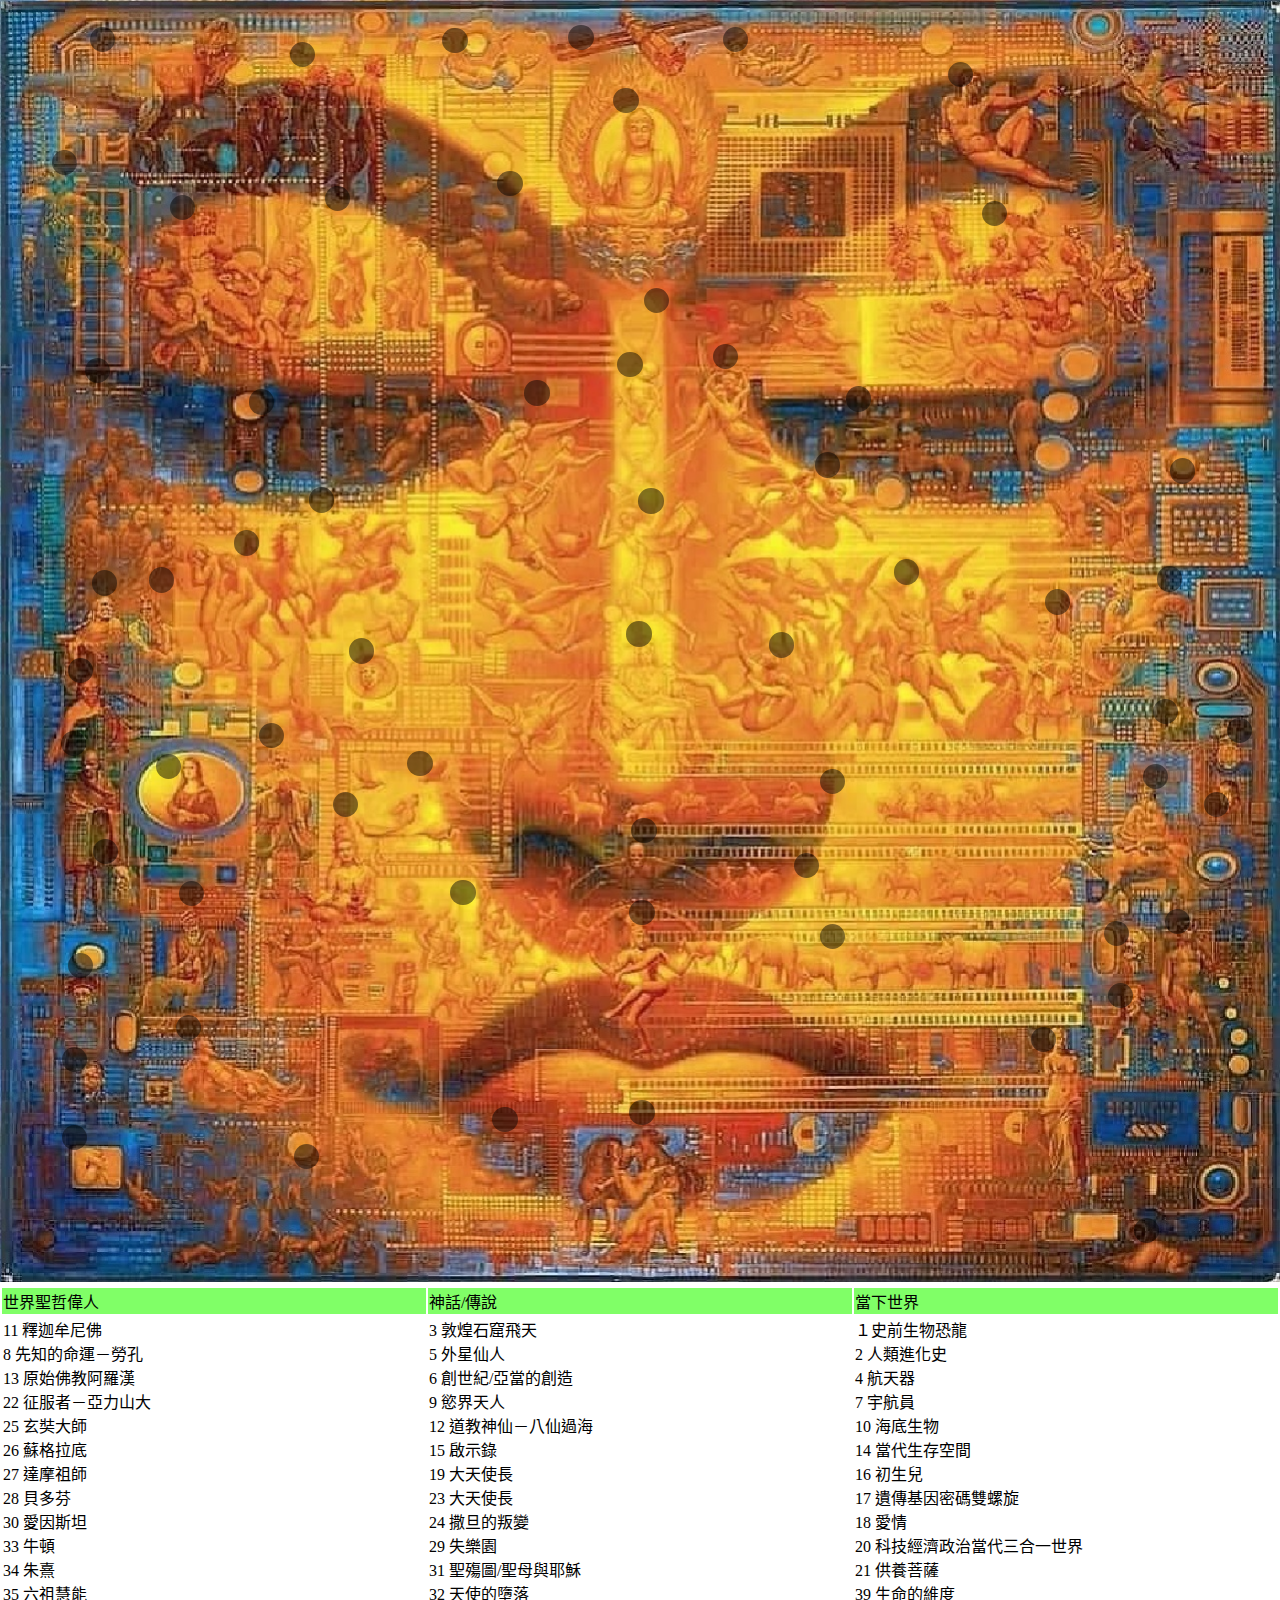
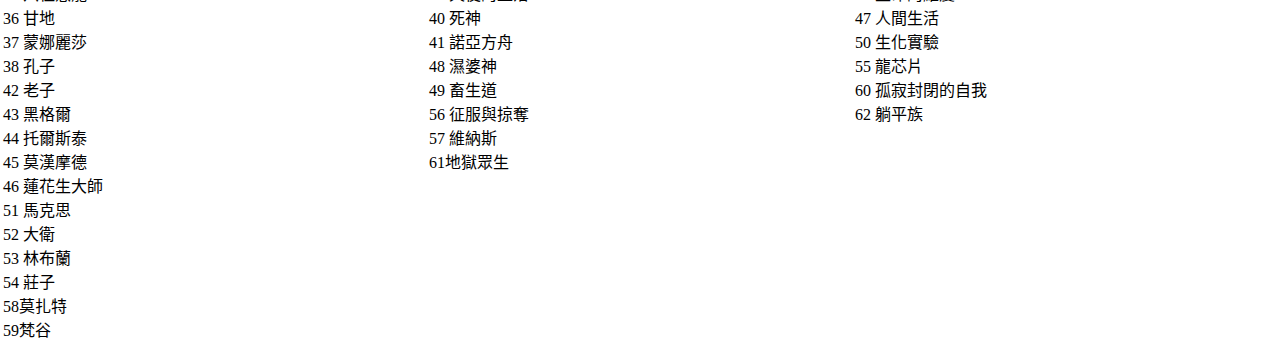
<file: index.html>
<!DOCTYPE html>
<!DOCTYPE html>
<html lang="zh-tw">
<head>
    <meta charset="UTF-8">
    <meta name="viewport" content="width=device-width, initial-scale=1.0">
    <title>圖片與 tooltips</title>

    <style>
        html, body {
            width: 100%;
            height: 100%;
        }

        body {
            margin: 0;
            padding: 0;
        }

        img {
            width: 100%;
            height: auto;
            object-fit: contain;
        }

        .tooltip {
            position: absolute;
            z-index: 999;
            background-color: black;
            color: white;
            padding: 5px;
            border-radius: 7px;
            opacity: 1;
            transition: opacity 0.2s;
        }

        .tips {
            position: absolute;
            z-index: 2;
            background-color: #0000007a;
            color: white;
            padding: 0.4vw;
            border-radius: 50%;
            transition: opacity 0.5s;
        }


        table{
            width:100%;
        }

        table td{
            width: 33%;
            vertical-align:text-top;
        }

        .tr-case{
            background-color: #80ff67;
        }

    </style>
</head>
<body>
<img src="source.jpg" alt="圖片">


<table>
    <tr class="tr-case">
        <td >世界聖哲偉人</td>
        <td>神話/傳說</td>
        <td>當下世界</td>
    </tr>
    <tr>
        <td>11 釋迦牟尼佛
            <br/>8 先知的命運－勞孔
            <br/>13 原始佛教阿羅漢
            <br/>22 征服者－亞力山大
            <br/>25 玄奘大師
            <br/>26 蘇格拉底
            <br/>27 達摩祖師
            <br/>28 貝多芬
            <br/>30 愛因斯坦
            <br/>33 牛頓
            <br/>34 朱熹
            <br/>35 六祖慧能
            <br/>36 甘地
            <br/>37 蒙娜麗莎
            <br/>38 孔子
            <br/>42 老子
            <br/>43 黑格爾
            <br/>44 托爾斯泰
            <br/>45 莫漢摩德
            <br/>46 蓮花生大師
            <br/>51 馬克思
            <br/>52 大衛
            <br/>53 林布蘭
            <br/>54 莊子
            <br/>58莫扎特
            <br/>59梵谷
        </td>
        <td>
            3 敦煌石窟飛天
            <br/>5 外星仙人
            <br/>6 創世紀/亞當的創造
            <br/>9 慾界天人
            <br/>12 道教神仙－八仙過海
            <br/>15 啟示錄
            <br/>19 大天使長
            <br/>23 大天使長
            <br/>24 撒旦的叛變
            <br/>29 失樂園
            <br/>31 聖殤圖/聖母與耶穌
            <br/>32 天使的墮落
            <br/>40 死神
            <br/>41 諾亞方舟
            <br/>48 濕婆神
            <br/>49 畜生道
            <br/>56 征服與掠奪
            <br/>57 維納斯
            <br/>61地獄眾生
        </td>
        <td>
            １史前生物恐龍
           <br/>2 人類進化史
           <br/>4 航天器
           <br/>7 宇航員
           <br/>10 海底生物
           <br/>14 當代生存空間
           <br/>16 初生兒
           <br/>17 遺傳基因密碼雙螺旋
           <br/>18 愛情
           <br/>20 科技經濟政治當代三合一世界
           <br/>21 供養菩薩
           <br/>39 生命的維度
           <br/>47 人間生活
           <br/>50 生化實驗
           <br/>55 龍芯片
           <br/>60 孤寂封閉的自我
           <br/>62 躺平族
        </td>
    </tr>

</table>
<script src="content.js"></script>
<script>
    const image = document.querySelector("img");
    const imageScaleX = toPercent(image.width, 1279);
    const imageScaleY =  toPercent(image.height, 1281);
    console.log(toPercent(image.width, 1281), toPercent(image.height, 1281));
    const imagePosition = image.getBoundingClientRect();

    contents.forEach(function (obj, i) {
        const tips = document.createElement("div");
        tips.className = "tips";
        tips.textContent = "  ";
        document.body.appendChild(tips);
        // console.log(obj.y * toPercent(image.height, 1281), obj.x * toPercent(image.width, 1281))
        tips.style.width = imageScaleX * 15 +'px';
        tips.style.height = imageScaleY * 15 +'px';
        tips.style.left = obj.x * imageScaleX  - imagePosition.left+ 'px';
        tips.style.top = obj.y * imageScaleY - imagePosition.top + 'px';

    });

    function setTooltipsPosition(e) {

        const scale = 50 *  imageScaleX;
        const tool = document.querySelectorAll(".tooltip");
        console.log(tool);
        if(null != tool){
            tool.forEach(el => el.remove());
        }
        contents.forEach(function (obj, i) {
            const tooltips = document.createElement("div");
            tooltips.className = "tooltip";
            tooltips.textContent = obj.alt + obj.msg;
            const left = obj.x * imageScaleX;
            const top = obj.y * imageScaleY;
            const rX = e.pageX - imagePosition.left - left;
            const rY = e.pageY - imagePosition.top - top;
            if ((rX <= scale && rX >= -scale) && (rY <= scale && rY >= -scale)) {
                console.log("left",left, "top",top, "rX", rX, "rY", rY);
                document.body.appendChild(tooltips);
                tooltips.style.left = left + 'px';
                tooltips.style.top = top + 'px';
            }
        });
    }

    // tooltips.className = "tooltip";
    // tooltips.textContent = "這是圖片";
    // // document.body.appendChild(tooltips);
    // tooltips.style.top = e.clientY - tooltips.clientHeight / 2 - imagePosition.top + 'px';
    // tooltips.style.left = e.clientX - tooltips.clientWidth / 2 - imagePosition.left + 'px';


    image.addEventListener("click", setTooltipsPosition);
    image.addEventListener("mousemove", setTooltipsPosition);
    window.addEventListener("resize", function () {
        // 當螢幕大小改變時，重新計算 tooltips 的位置
        setTooltipsPosition();
    });

    function toPercent(num, total) {
        // return (Math.round(num / total * 100) / 100) -100 ;// 小数点后两位百分比
        return num / total;
    }
</script>
</body>
</html>
</file>
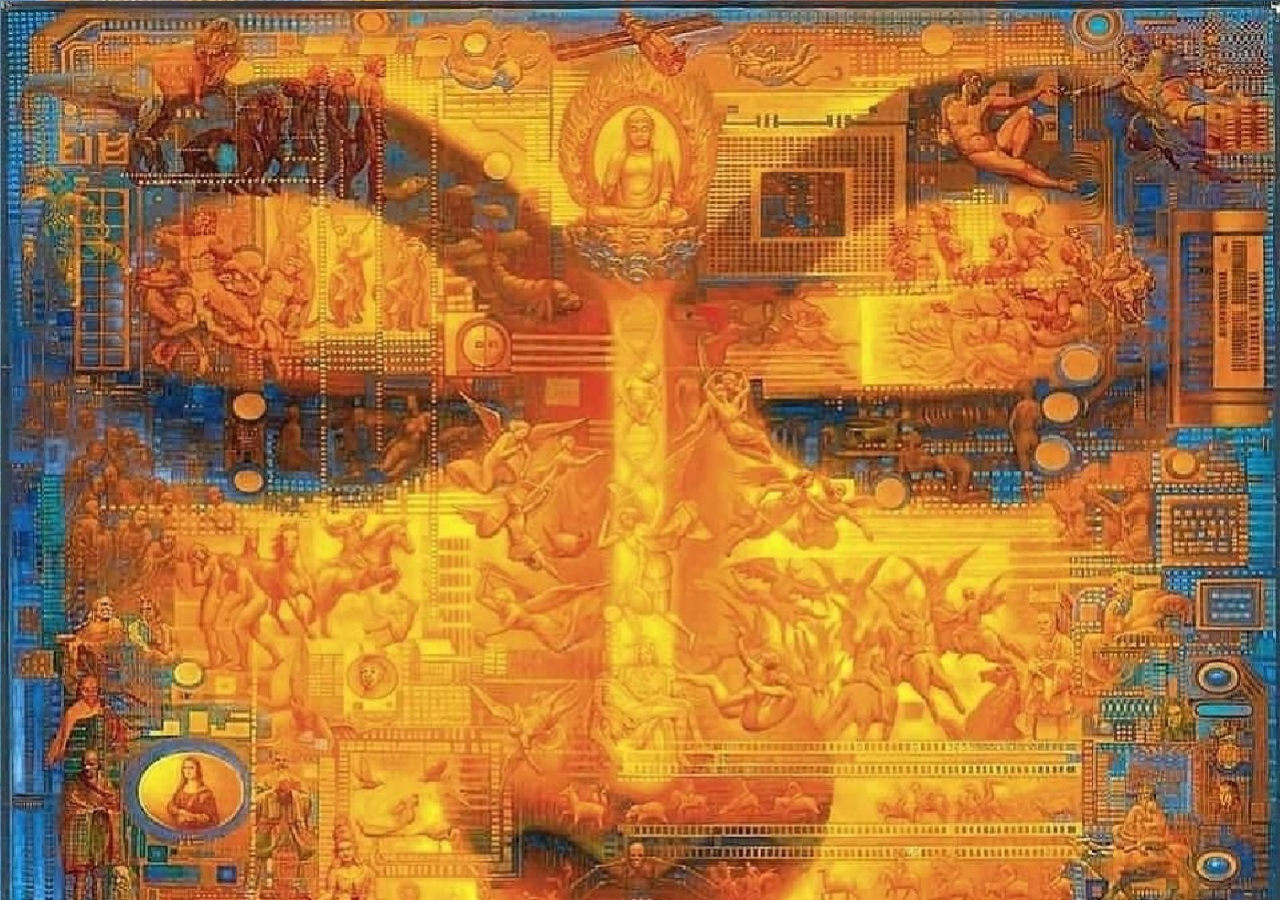
<file: index-test.html>
<!DOCTYPE html>
<html lang="en">
<head>
    <meta name="HandheldFriendly" content="True">
    <meta name="MobileOptimized" content="320">
    <meta name="viewport" content="width=device-width, target-densitydpi=160dpi, initial-scale=1">
    <script src="ios-orientationchange-fix.min.js"></script>
    <style>
        body {
            font-family: Helvetica, Arial, sans-serif;
            background-image: url('source.jpg');
            background-attachment: fixed;
            background-size: cover;
        }
        h1 {
            font-size: 20px;
        }
        div {

        }
        img[usemap] {
            border: none;
            height: auto;
            max-width: 100%;
            width: auto;
        }
        canvas {
            pointer-events: none; /* make the canvas transparent to the mouse - needed since canvas is position infront of image */
            position: absolute;
        }
    </style>
</head>
<body onload='myInit()'>
<canvas id='myCanvas'></canvas>
<!-- Image Map Generated by http://www.image-map.net/ -->
<img usemap="#image-map" id="img-imgmap201293016112">
<map name="image-map">
    <area onmouseover="myHover(this);" onmouseout="myLeave();"  target="" alt="1" title="1"  coords="90,27,15" shape="circle" >
    <area onmouseover="myHover(this);" onmouseout="myLeave();"  target="" alt="2" title="2"  coords="290,42,17" shape="circle">
    <area onmouseover="myHover(this);" onmouseout="myLeave();"  target="" alt="3" title="3"  coords="442,28,14" shape="circle">
    <area onmouseover="myHover(this);" onmouseout="myLeave();"  target="" alt="4" title="4"  coords="568,25,16" shape="circle">
    <area onmouseover="myHover(this);" onmouseout="myLeave();"  target="" alt="5" title="5"  coords="722,27,14" shape="circle">
    <area onmouseover="myHover(this);" onmouseout="myLeave();"  target="" alt="6" title="6"  coords="947,62,16" shape="circle">
    <area onmouseover="myHover(this);" onmouseout="myLeave();"  target="" alt="7" title="7"  coords="52,150,17" shape="circle">
    <area onmouseover="myHover(this);" onmouseout="myLeave();"  target="" alt="8" title="8"  coords="170,195,18" shape="circle">
    <area onmouseover="myHover(this);" onmouseout="myLeave();"  target="" alt="9" title="9"  coords="325,186,17" shape="circle">
    <area onmouseover="myHover(this);" onmouseout="myLeave();"  target="" alt="10" title="10"  coords="497,171,15" shape="circle">
    <area onmouseover="myHover(this);" onmouseout="myLeave();"  target="" alt="11" title="11"  coords="613,88,20" shape="circle">
    <area onmouseover="myHover(this);" onmouseout="myLeave();"  target="" alt="12" title="12"  coords="981,201,16" shape="circle">
    <area onmouseover="myHover(this);" onmouseout="myLeave();"  target="" alt="13" title="13"  coords="85,358,13" shape="circle">
    <area onmouseover="myHover(this);" onmouseout="myLeave();"  target="" alt="14" title="14"  coords="249,389,16" shape="circle">
    <area onmouseover="myHover(this);" onmouseout="myLeave();"  target="" alt="15" title="15"  coords="524,380,16" shape="circle">
    <area onmouseover="myHover(this);" onmouseout="myLeave();"  target="" alt="16" title="16"  coords="617,352,18" shape="circle">
    <area onmouseover="myHover(this);" onmouseout="myLeave();"  target="" alt="17" title="17"  coords="643,288,15" shape="circle">
    <area onmouseover="myHover(this);" onmouseout="myLeave();"  target="" alt="18" title="18"  coords="712,344,17" shape="circle">
    <area onmouseover="myHover(this);" onmouseout="myLeave();"  target="" alt="19" title="19"  coords="814,452,18" shape="circle">
    <area onmouseover="myHover(this);" onmouseout="myLeave();"  target="" alt="20" title="20"  coords="845,386,17" shape="circle">
    <area onmouseover="myHover(this);" onmouseout="myLeave();"  target="" alt="21" title="21"  coords="1169,458,29" shape="circle">
    <area onmouseover="myHover(this);" onmouseout="myLeave();"  target="" alt="22" title="22"  coords="309,487,17" shape="circle">
    <area onmouseover="myHover(this);" onmouseout="myLeave();"  target="" alt="23" title="23"  coords="638,488,21" shape="circle">
    <area onmouseover="myHover(this);" onmouseout="myLeave();"  target="" alt="24" title="24"  coords="893,559,20" shape="circle">
    <area onmouseover="myHover(this);" onmouseout="myLeave();"  target="" alt="25" title="25"  coords="1044,589,23" shape="circle">
    <area onmouseover="myHover(this);" onmouseout="myLeave();"  target="" alt="26" title="26"  coords="1156,566,18" shape="circle">
    <area onmouseover="myHover(this);" onmouseout="myLeave();"  target="" alt="27" title="27"  coords="92,570,23" shape="circle">
    <area onmouseover="myHover(this);" onmouseout="myLeave();"  target="" alt="28" title="28"  coords="149,567,18" shape="circle">
    <area onmouseover="myHover(this);" onmouseout="myLeave();"  target="" alt="29" title="29"  coords="234,530,19" shape="circle">
    <area onmouseover="myHover(this);" onmouseout="myLeave();"  target="" alt="30" title="30"  coords="349,638,19" shape="circle">
    <area onmouseover="myHover(this);" onmouseout="myLeave();"  target="" alt="31" title="31"  coords="626,621,19" shape="circle">
    <area onmouseover="myHover(this);" onmouseout="myLeave();"  target="" alt="32" title="32"  coords="768,632,16" shape="circle">
    <area onmouseover="myHover(this);" onmouseout="myLeave();"  target="" alt="33" title="33"  coords="1152,698,31" shape="circle">
    <area onmouseover="myHover(this);" onmouseout="myLeave();"  target="" alt="34" title="34"  coords="1226,717,19" shape="circle">
    <area onmouseover="myHover(this);" onmouseout="myLeave();"  target="" alt="35" title="35"  coords="68,657,19" shape="circle">
    <area onmouseover="myHover(this);" onmouseout="myLeave();"  target="" alt="36" title="36"  coords="61,730,15" shape="circle">
    <area onmouseover="myHover(this);" onmouseout="myLeave();"  target="" alt="37" title="37"  coords="156,753,14" shape="circle">
    <area onmouseover="myHover(this);" onmouseout="myLeave();"  target="" alt="38" title="38"  coords="259,722,17" shape="circle">
    <area onmouseover="myHover(this);" onmouseout="myLeave();"  target="" alt="39" title="39"  coords="407,750,16" shape="circle">
    <area onmouseover="myHover(this);" onmouseout="myLeave();"  target="" alt="40" title="40"  coords="631,817,20" shape="circle">
    <area onmouseover="myHover(this);" onmouseout="myLeave();"  target="" alt="41" title="41"  coords="819,768,16" shape="circle">
    <area onmouseover="myHover(this);" onmouseout="myLeave();"  target="" alt="42" title="42"  coords="1142,763,19" shape="circle">
    <area onmouseover="myHover(this);" onmouseout="myLeave();"  target="" alt="43" title="43"  coords="1203,791,14" shape="circle">
    <area onmouseover="myHover(this);" onmouseout="myLeave();"  target="" alt="44" title="44"  coords="93,838,16" shape="circle">
    <area onmouseover="myHover(this);" onmouseout="myLeave();"  target="" alt="45" title="45"  coords="179,880,12" shape="circle">
    <area onmouseover="myHover(this);" onmouseout="myLeave();"  target="" alt="46" title="46"  coords="333,791,11" shape="circle">
    <area onmouseover="myHover(this);" onmouseout="myLeave();"  target="" alt="47" title="47"  coords="450,879,15" shape="circle">
    <area onmouseover="myHover(this);" onmouseout="myLeave();"  target="" alt="48" title="48"  coords="629,899,12" shape="circle">
    <area onmouseover="myHover(this);" onmouseout="myLeave();"  target="" alt="49" title="49"  coords="793,852,11" shape="circle">
    <area onmouseover="myHover(this);" onmouseout="myLeave();"  target="" alt="50" title="50"  coords="819,923,18" shape="circle">
    <area onmouseover="myHover(this);" onmouseout="myLeave();"  target="" alt="51" title="51"  coords="1103,920,11" shape="circle">
    <area onmouseover="myHover(this);" onmouseout="myLeave();"  target="" alt="52" title="52"  coords="1164,908,9" shape="circle">
    <area onmouseover="myHover(this);" onmouseout="myLeave();"  target="" alt="53" title="53"  coords="68,952,11" shape="circle">
    <area onmouseover="myHover(this);" onmouseout="myLeave();"  target="" alt="54" title="54"  coords="176,1014,12" shape="circle">
    <area onmouseover="myHover(this);" onmouseout="myLeave();"  target="" alt="55" title="55"  coords="492,1106,13" shape="circle">
    <area onmouseover="myHover(this);" onmouseout="myLeave();"  target="" alt="56" title="56"  coords="629,1099,11" shape="circle">
    <area onmouseover="myHover(this);" onmouseout="myLeave();"  target="" alt="57" title="57"  coords="1030,1026,9" shape="circle">
    <area onmouseover="myHover(this);" onmouseout="myLeave();"  target="" alt="58" title="58"  coords="1107,982,11" shape="circle">
    <area onmouseover="myHover(this);" onmouseout="myLeave();"  target="" alt="59" title="59"  coords="62,1046,8" shape="circle">
    <area onmouseover="myHover(this);" onmouseout="myLeave();"  target="" alt="60" title="60"  coords="62,1124,13" shape="circle">
    <area onmouseover="myHover(this);" onmouseout="myLeave();"  target="" alt="61" title="61"  coords="294,1143,6" shape="circle">
    <area onmouseover="myHover(this);" onmouseout="myLeave();"  target="" alt="62" title="62"  coords="1133,1217,7" shape="circle">

    <!--    <area shape="poly" onmouseover='myHover(this);' onmouseout='myLeave();' coords="2,0,604,-3,611,-3,611,166,346,165,345,130,-2,130,-2,124,1,128,1,126"  alt="imgmap201293016112-0" title="imgmap201293016112-0" class="imgmap201293016112-area" id="imgmap201293016112-area-0" />-->

</map>
<script src="jquery.min.js"></script>
<script src="jquery.rwdImageMaps.js"></script>
<script>
    $(document).ready(function(e) {
        $('img[usemap]').rwdImageMaps();

        $('#img-imgmap201293016112').click(function (obj){
            console.log(obj);
            obj.preventDefault();
        });

        $('area').on('click', function() {
            e.preventDefault();
            alert($(this).attr('alt') + ' clicked');
        });
    });

    // stores the device context of the canvas we use to draw the outlines
    // initialized in myInit, used in myHover and myLeave
    var hdc;

    // shorthand func
    function byId(e) {
        return document.getElementById(e);
    }

    // takes a string that contains coords eg - "227,307,261,309, 339,354, 328,371, 240,331"
    // draws a line from each co-ord pair to the next - assumes starting point needs to be repeated as ending point.
    function drawPoly(coOrdStr) {
        var mCoords = coOrdStr.split(',');
        var i, n;
        n = mCoords.length;
        hdc.beginPath();
        hdc.moveTo(mCoords[0], mCoords[1]);
        for (i = 2; i < n; i += 2) {
            hdc.lineTo(mCoords[i], mCoords[i + 1]);
        }
        hdc.lineTo(mCoords[0], mCoords[1]);
        hdc.stroke();
    }

    function drawCircle(coOrdStr,text) {
        var mCoords = coOrdStr.split(',');
        var x, y, radius;
        x = mCoords[0];
        y = mCoords[1];
        radius = mCoords[2];
        console.log("drawCircle =" + mCoords  +", "+ text);

        hdc.beginPath();
        hdc.arc(x, y, radius, 0, 2*Math.PI);
        // hdc.strokeText();
        hdc.stroke();
        hdc.strokeText(text, x-5, y);

    }
    function drawRect(coOrdStr) {
        var mCoords = coOrdStr.split(',');
        var top, left, bot, right;
        left = mCoords[0];
        top = mCoords[1];
        right = mCoords[2];
        bot = mCoords[3];
        hdc.strokeRect(left, top, right - left, bot - top);
    }

    function myHover(element) {
        var hoveredElement = element;
        var coordStr = element.getAttribute('coords');
        var areaType = element.getAttribute('shape');
        var text = element.getAttribute('alt');
        console.log(text);
        switch (areaType) {
            case 'polygon':
            case 'poly':

                drawPoly(coordStr);
                break;

            case 'rect':
                drawRect(coordStr);
            case 'circle':
                drawCircle(coordStr, text);
                break;
        }
    }

    function myLeave() {
        var canvas = byId('myCanvas');
        hdc.clearRect(0, 0, canvas.width, canvas.height);
    }

    function myInit() {
        // get the target image
        var img = byId('img-imgmap201293016112');

        var x, y, w, h;

        // get it's position and width+height
        x = img.offsetLeft;
        y = img.offsetTop;
        w = img.clientWidth;
        h = img.clientHeight;

        // move the canvas, so it's contained by the same parent as the image
        var imgParent = img.parentNode;
        var can = byId('myCanvas');
        imgParent.appendChild(can);

        // place the canvas in front of the image
        can.style.zIndex = 1;

        // position it over the image
        can.style.left = x + 'px';
        can.style.top = y + 'px';

        // make same size as the image
        can.setAttribute('width', w + 'px');
        can.setAttribute('height', h + 'px');

        // get it's context
        hdc = can.getContext('2d');

        // set the 'default' values for the colour/width of fill/stroke operations
        // var gradient=hdc.createLinearGradient(0,0,can.width,0);
        // gradient.addColorStop("0","magenta");
        // gradient.addColorStop("0.5","blue");
        // gradient.addColorStop("1.0","red");
// Fill with gradient

        hdc.fillStyle = 'black';
        hdc.strokeStyle = 'red';
        hdc.lineWidth = 2;
    }

</script>
</body>
</html>
</file>
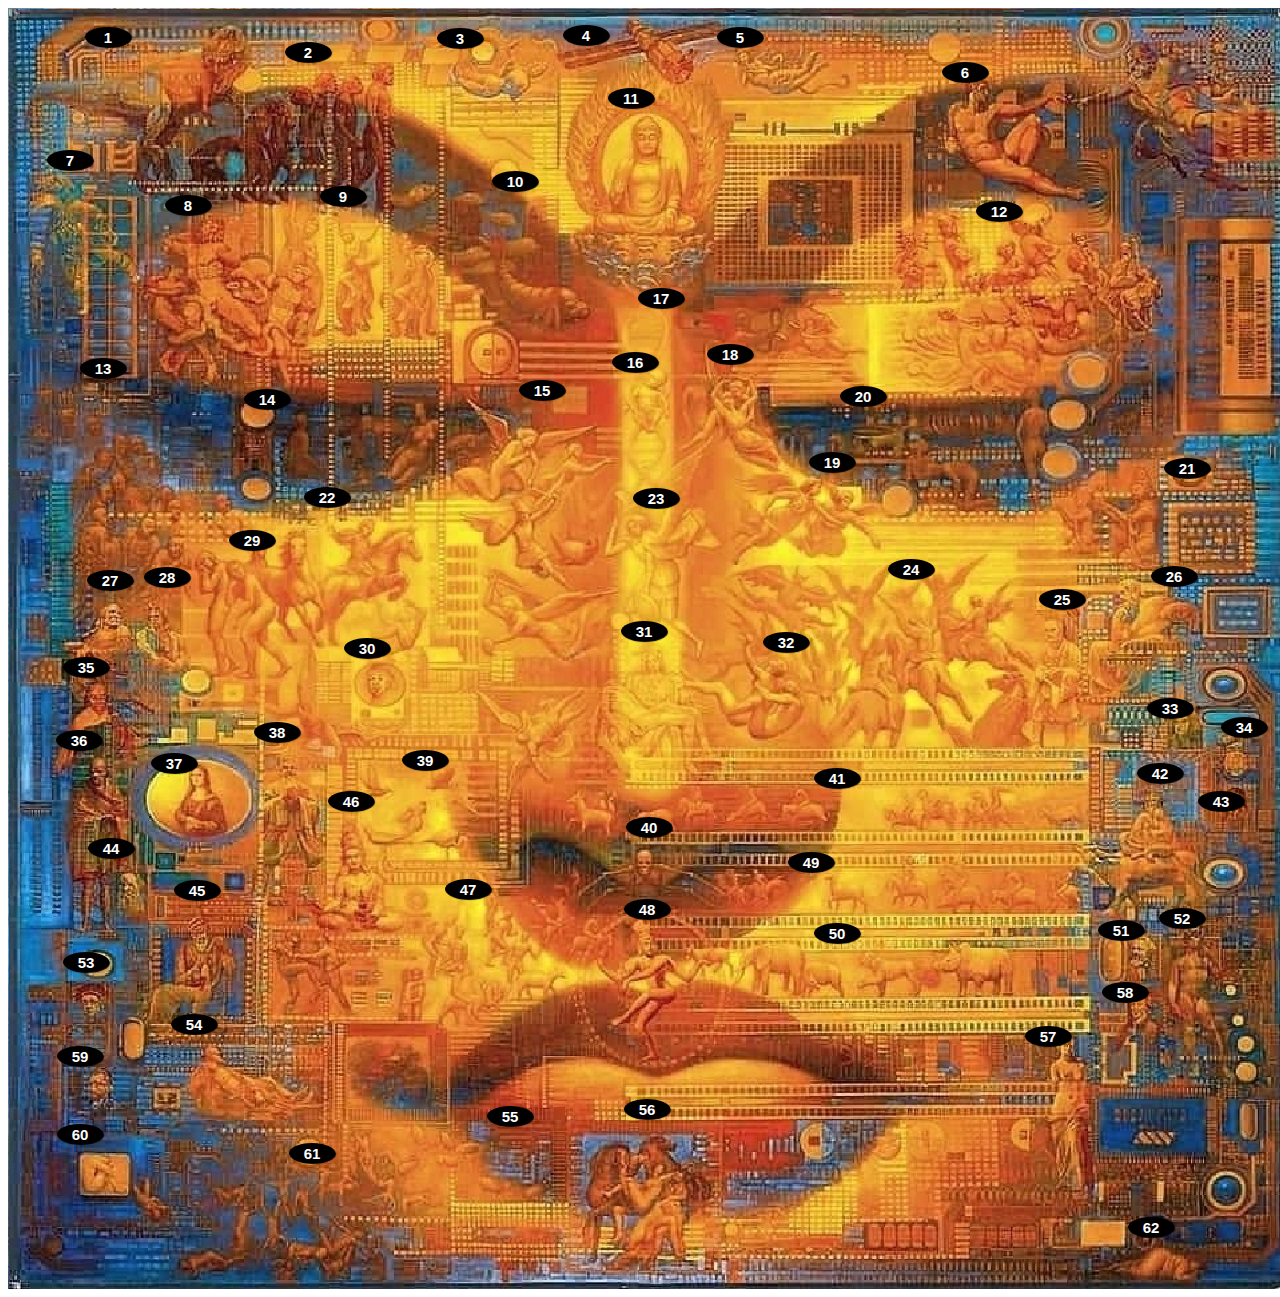
<file: index2.html>
<!DOCTYPE html>
<html lang="en">
<head>
    <meta name="HandheldFriendly" content="True">
    <meta name="MobileOptimized" content="320">
    <meta name="viewport" content="width=device-width, target-densitydpi=160dpi, initial-scale=1">
    <script src="ios-orientationchange-fix.min.js"></script>
    <style>
        body {
            font-family: Helvetica, Arial, sans-serif;
        }

        h1 {
            font-size: 20px;
        }

        img[usemap] {
            border: none;
            height: auto;
            max-width: 100%;
            width: auto;
        }

        div.all-image::before {
            content: url('source.jpg');
            top: 0;
            left: 0;
        }

        div.all-image {
            top: 0;
            left: 0;
            height: 1281px;
            weight: 100%;
        }

        .badge {
            /*background: radial-gradient( 5px -9px, circle, white 8%, red 26px );*/
            background-color: black;
            border-radius: 50%;
            width: 40px;
            height: 40px;
            /*border: 2px solid white;*/
            /*border-radius: 12px; !* one half of ( (border * 2) + height + padding ) *!*/
            box-shadow: 1px 1px 1px black;
            color: white;
            font: bold 15px/13px Helvetica, Verdana, Tahoma;
            height: 16px;
            min-width: 14px;
            padding: 4px 3px 0 3px;
            text-align: center;

        }

        .hint {

        }

    </style>
</head>
<body>
<div class="all-image"></div>
<!--<div id="tag" class="badge">12</div>-->

<script src="jquery.min.js"></script>
<script>

    var json = [];
    $(document).ready(function () {
        $.ajaxSetup({
            async: false
        });

        $.getJSON('content.json', function (rs) {
            json = rs;
        });
        console.log(json);
        $.each(json, function () {
            var obj = this;
            var elm = $('all-image');
            var $newdiv1 = $("<div class='badge' id='badge-" + obj.alt + "'>" + obj.alt + "</div>");
            $($newdiv1).css({
                "top": obj.y,
                "left": obj.x - 5,
                "position": "absolute"
            });
            $('.all-image').append($newdiv1);
        });
    });
    function mousemove(event) {
        console.log("pageX: ", event.pageX,
            "pageY: ", event.pageY,
            "clientX: ", event.clientX,
            "clientY:", event.clientY)

        var elm = $('.all-image');
        var xPos = event.pageX - elm.offset().left;
        var yPos = event.pageY - elm.offset().top;

        // console.log("xPos: ", xPos, "yPos: ", yPos);
        show(xPos, yPos);
    }

    window.addEventListener('mousemove', mousemove);





    $('.all-image').click(function (e) {
        console.log(e);
        var elm = $(this);
        var xPos = e.pageX - elm.offset().left;
        var yPos = e.pageY - elm.offset().top;
        // console.log(xPos, yPos);
        show(xPos, yPos);
    });

    function show(xPos, yPos) {
        $.each(json, function () {
            var obj = this;
            var rX = xPos - obj.x;
            var rY = yPos - obj.y;
            if (rX <= 15 && rX >= -15) {
                // console.log(obj.x);
                if (rY <= 15 && rY >= -15) {
                    console.log("xPos:", xPos, " obj.x:", obj.x, "rX=", rX, "yPos:", yPos, " obj.x:", obj.y + "rY=", rY)
                    var $newdiv1 = $("<div class='badge' id='badge-" + obj.alt + "'>" + obj.alt + "</div>");
                    $($newdiv1).css({
                        "top": obj.y,
                        "left": obj.x - 5,
                        "position": "absolute"
                    });
                    $('.badge').remove();
                    $('#badge-' + obj.alt + '').remove();
                    $('.all-image').append($newdiv1);
                }

            }

        });
    }
</script>
</body>
</html>
</file>
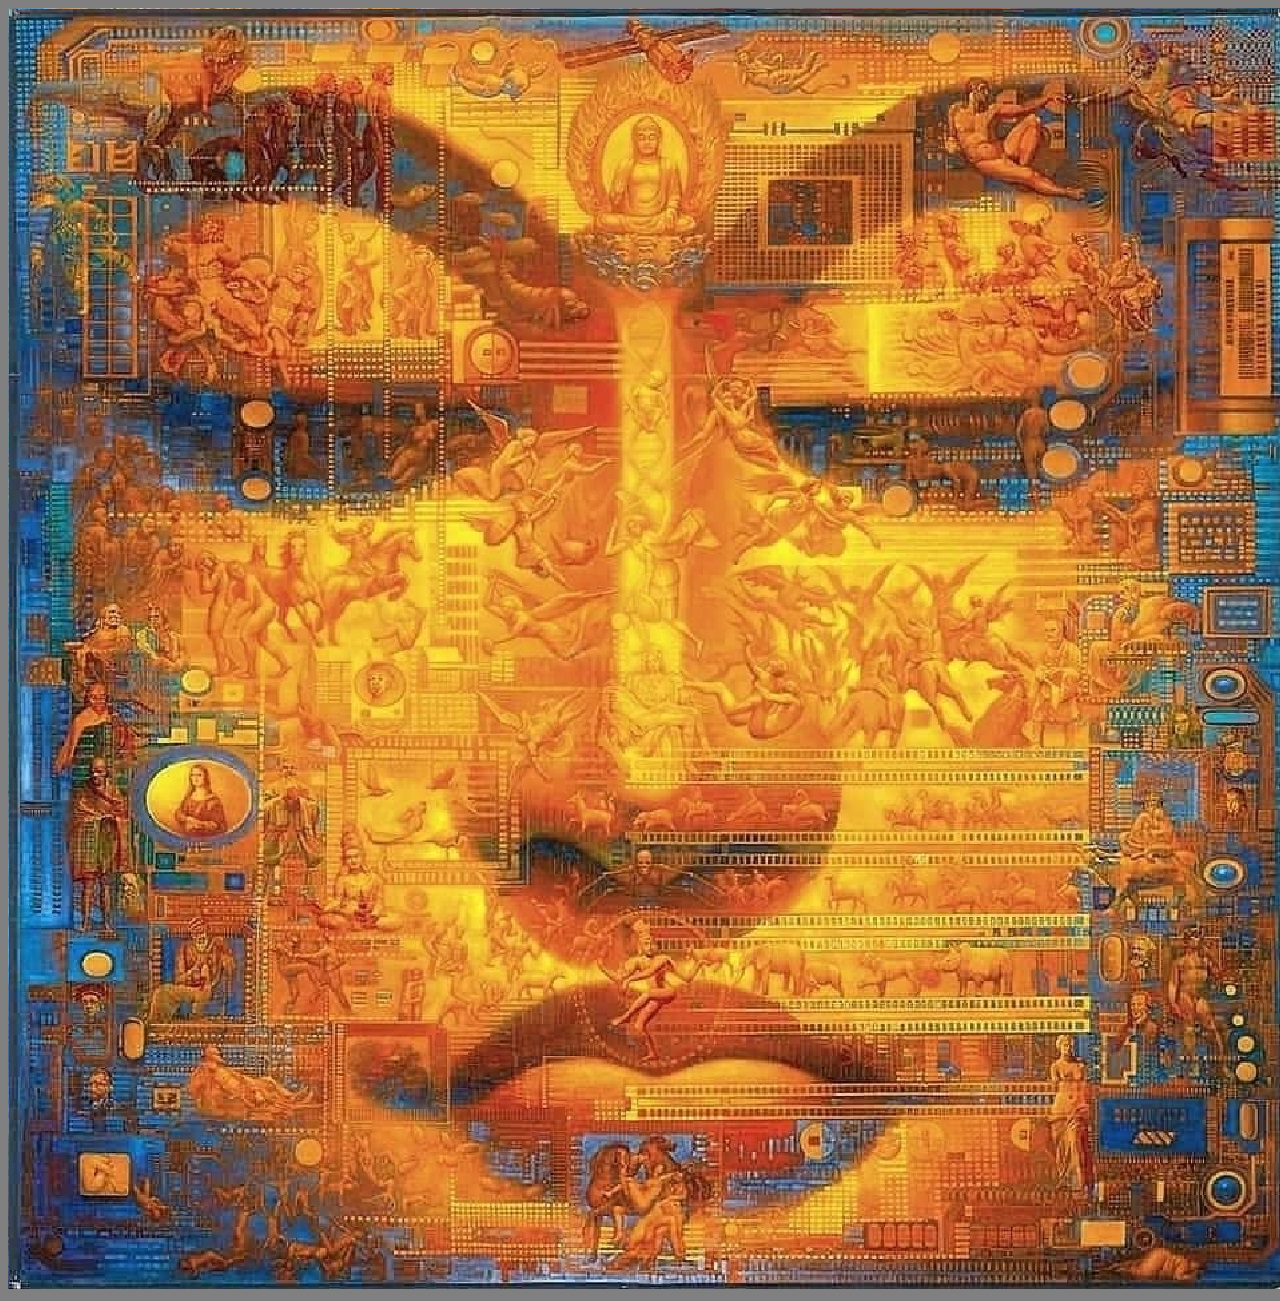
<file: test.html>
<!DOCTYPE html>
<html>
<head>
    <script>

        // stores the device context of the canvas we use to draw the outlines
        // initialized in myInit, used in myHover and myLeave
        var hdc;

        // shorthand func
        function byId(e){return document.getElementById(e);}

        // takes a string that contains coords eg - "227,307,261,309, 339,354, 328,371, 240,331"
        // draws a line from each co-ord pair to the next - assumes starting point needs to be repeated as ending point.
        function drawPoly(coOrdStr)
        {
            var mCoords = coOrdStr.split(',');
            var i, n;
            n = mCoords.length;

            hdc.beginPath();
            hdc.moveTo(mCoords[0], mCoords[1]);
            for (i=2; i<n; i+=2)
            {
                hdc.lineTo(mCoords[i], mCoords[i+1]);
            }
            hdc.lineTo(mCoords[0], mCoords[1]);
            hdc.stroke();
        }

        function drawRect(coOrdStr)
        {
            var mCoords = coOrdStr.split(',');
            var top, left, bot, right;
            left = mCoords[0];
            top = mCoords[1];
            right = mCoords[2];
            bot = mCoords[3];
            hdc.strokeRect(left,top,right-left,bot-top);
        }

        function myHover(element)
        {
            var hoveredElement = element;
            var coordStr = element.getAttribute('coords');
            var areaType = element.getAttribute('shape');


            switch (areaType)
            {
                case 'polygon':
                case 'poly':
                    drawPoly(coordStr);
                    break;

                case 'rect':
                    drawRect(coordStr);
            }
        }

        function myLeave()
        {
            var canvas = byId('myCanvas');
            hdc.clearRect(0, 0, canvas.width, canvas.height);
        }

        function myInit()
        {
            // get the target image
            var img = byId('img-imgmap201293016112');

            var x,y, w,h;

            // get it's position and width+height
            x = img.offsetLeft;
            y = img.offsetTop;
            w = img.clientWidth;
            h = img.clientHeight;

            // move the canvas, so it's contained by the same parent as the image
            var imgParent = img.parentNode;
            var can = byId('myCanvas');
            imgParent.appendChild(can);

            // place the canvas in front of the image
            can.style.zIndex = 1;

            // position it over the image
            can.style.left = x+'px';
            can.style.top = y+'px';

            // make same size as the image
            can.setAttribute('width', w+'px');
            can.setAttribute('height', h+'px');

            // get it's context
            hdc = can.getContext('2d');

            // set the 'default' values for the colour/width of fill/stroke operations
            hdc.fillStyle = 'red';
            hdc.strokeStyle = 'red';
            hdc.lineWidth = 2;
        }
    </script>

    <style>
        body
        {
            background-color: gray;
        }
        canvas
        {
            pointer-events: none;       /* make the canvas transparent to the mouse - needed since canvas is position infront of image */
            position: absolute;
        }
    </style>

    <title></title>
</head>
<body onload='myInit()'>
<canvas id='myCanvas'></canvas>     <!-- gets re-positioned in myInit(); -->
<center>
    <img src='source.jpg' usemap='#imgmap_css_container_imgmap201293016112' class='imgmap_css_container' title='imgmap201293016112' alt='imgmap201293016112' id='img-imgmap201293016112' />
    <map id='imgmap201293016112' name='imgmap_css_container_imgmap201293016112'>
        <area shape="poly" onmouseover='myHover(this);' onmouseout='myLeave();' coords="2,0,604,-3,611,-3,611,166,346,165,345,130,-2,130,-2,124,1,128,1,126" href="" alt="imgmap201293016112-0" title="imgmap201293016112-0" class="imgmap201293016112-area" id="imgmap201293016112-area-0" />
        <area shape="rect" onmouseover='myHover(this);' onmouseout='myLeave();' coords="1,131,341,213" href="" alt="imgmap201293016112-1" title="imgmap201293016112-1" class="imgmap201293016112-area" id="imgmap201293016112-area-1" />
        <area shape="rect" onmouseover='myHover(this);' onmouseout='myLeave();' coords="346,166,614,241" href="" alt="imgmap201293016112-2" title="imgmap201293016112-2" class="imgmap201293016112-area" id="imgmap201293016112-area-2" />
        <area shape="poly" onmouseover='myHover(this);' onmouseout='myLeave();' coords="917,242,344,239,345,496,574,495,575,435,917,433" href="" alt="imgmap201293016112-3" title="imgmap201293016112-3" class="imgmap201293016112-area" id="imgmap201293016112-area-3" />
        <area shape="rect" onmouseover='myHover(this);' onmouseout='myLeave();' coords="1,416,341,494" href="" alt="imgmap201293016112-4" title="imgmap201293016112-4" class="imgmap201293016112-area" id="imgmap201293016112-area-4" />
        <area shape="rect" onmouseover='myHover(this);' onmouseout='myLeave();' coords="1,215,341,410" href="" alt="imgmap201293016112-5" title="imgmap201293016112-5" class="imgmap201293016112-area" id="imgmap201293016112-area-5" />
        <area shape="poly" onmouseover='myHover(this);' onmouseout='myLeave();' coords="916,533,916,436,578,436,576,495,806,496,807,535" href="" alt="imgmap201293016112-6" title="imgmap201293016112-6" class="imgmap201293016112-area" id="imgmap201293016112-area-6" />
        <area shape="rect" onmouseover='myHover(this);' onmouseout='myLeave();' coords="805,536,918,614" href="" alt="imgmap201293016112-7" title="imgmap201293016112-7" class="imgmap201293016112-area" id="imgmap201293016112-area-7" />
        <area shape="rect" onmouseover='myHover(this);' onmouseout='myLeave();' coords="461,494,803,616" href="" alt="imgmap201293016112-8" title="imgmap201293016112-8" class="imgmap201293016112-area" id="imgmap201293016112-area-8" />
        <area shape="rect" onmouseover='myHover(this);' onmouseout='myLeave();' coords="0,497,223,616" href="" alt="imgmap201293016112-9" title="imgmap201293016112-9" class="imgmap201293016112-area" id="imgmap201293016112-area-9" />
        <area shape="rect" onmouseover='myHover(this);' onmouseout='myLeave();' coords="230,494,456,614" href="" alt="imgmap201293016112-10" title="imgmap201293016112-10" class="imgmap201293016112-area" id="imgmap201293016112-area-10" />
        <area shape="rect" onmouseover='myHover(this);' onmouseout='myLeave();' coords="345,935,572,1082" href="" alt="imgmap201293016112-11" title="imgmap201293016112-11" class="imgmap201293016112-area" id="imgmap201293016112-area-11" />
        <area shape="rect" onmouseover='myHover(this);' onmouseout='myLeave();' coords="1,617,457,760" href="" alt="imgmap201293016112-12" title="imgmap201293016112-12" class="imgmap201293016112-area" id="imgmap201293016112-area-12" />
        <area shape="rect" onmouseover='myHover(this);' onmouseout='myLeave();' coords="345,760,577,847" href="" alt="imgmap201293016112-13" title="imgmap201293016112-13" class="imgmap201293016112-area" id="imgmap201293016112-area-13" />
        <area shape="rect" onmouseover='myHover(this);' onmouseout='myLeave();' coords="0,759,344,906" href="" alt="imgmap201293016112-14" title="imgmap201293016112-14" class="imgmap201293016112-area" id="imgmap201293016112-area-14" />
        <area shape="rect" onmouseover='myHover(this);' onmouseout='myLeave();' coords="346,850,571,935" href="" alt="imgmap201293016112-15" title="imgmap201293016112-15" class="imgmap201293016112-area" id="imgmap201293016112-area-15" />
        <area shape="rect" onmouseover='myHover(this);' onmouseout='myLeave();' coords="578,761,915,865" href="" alt="imgmap201293016112-16" title="imgmap201293016112-16" class="imgmap201293016112-area" id="imgmap201293016112-area-16" />
        <area shape="rect" onmouseover='myHover(this);' onmouseout='myLeave();' coords="0,1017,226,1085" href="" alt="imgmap201293016112-17" title="imgmap201293016112-17" class="imgmap201293016112-area" id="imgmap201293016112-area-17" />
        <area shape="rect" onmouseover='myHover(this);' onmouseout='myLeave();' coords="0,908,342,1017" href="" alt="imgmap201293016112-18" title="imgmap201293016112-18" class="imgmap201293016112-area" id="imgmap201293016112-area-18" />
        <area shape="rect" onmouseover='myHover(this);' onmouseout='myLeave();' coords="229,1010,342,1084" href="" alt="imgmap201293016112-19" title="imgmap201293016112-19" class="imgmap201293016112-area" id="imgmap201293016112-area-19" />
        <area shape="rect" onmouseover='myHover(this);' onmouseout='myLeave();' coords="0,1086,340,1206" href="" alt="imgmap201293016112-20" title="imgmap201293016112-20" class="imgmap201293016112-area" id="imgmap201293016112-area-20" />
        <area shape="rect" onmouseover='myHover(this);' onmouseout='myLeave();' coords="0,1209,224,1290" href="" alt="imgmap201293016112-21" title="imgmap201293016112-21" class="imgmap201293016112-area" id="imgmap201293016112-area-21" />
        <area shape="rect" onmouseover='myHover(this);' onmouseout='myLeave();' coords="0,1290,225,1432" href="" alt="imgmap201293016112-22" title="imgmap201293016112-22" class="imgmap201293016112-area" id="imgmap201293016112-area-22" />
        <area shape="rect" onmouseover='myHover(this);' onmouseout='myLeave();' coords="0,1432,340,1517" href="" alt="imgmap201293016112-23" title="imgmap201293016112-23" class="imgmap201293016112-area" id="imgmap201293016112-area-23" />
        <area shape="rect" onmouseover='myHover(this);' onmouseout='myLeave();' coords="346,1432,686,1517" href="" alt="imgmap201293016112-24" title="imgmap201293016112-24" class="imgmap201293016112-area" id="imgmap201293016112-area-24" />
        <area shape="rect" onmouseover='myHover(this);' onmouseout='myLeave();' coords="461,1266,686,1429" href="" alt="imgmap201293016112-25" title="imgmap201293016112-25" class="imgmap201293016112-area" id="imgmap201293016112-area-25" />
        <area shape="rect" onmouseover='myHover(this);' onmouseout='myLeave();' coords="230,1365,455,1430" href="" alt="imgmap201293016112-26" title="imgmap201293016112-26" class="imgmap201293016112-area" id="imgmap201293016112-area-26" />
        <area shape="rect" onmouseover='myHover(this);' onmouseout='myLeave();' coords="231,1291,457,1360" href="" alt="imgmap201293016112-27" title="imgmap201293016112-27" class="imgmap201293016112-area" id="imgmap201293016112-area-27" />
        <area shape="rect" onmouseover='myHover(this);' onmouseout='myLeave();' coords="230,1210,342,1289" href="" alt="imgmap201293016112-28" title="imgmap201293016112-28" class="imgmap201293016112-area" id="imgmap201293016112-area-28" />
        <area shape="rect" onmouseover='myHover(this);' onmouseout='myLeave();' coords="692,928,916,1016" href="" alt="imgmap201293016112-29" title="imgmap201293016112-29" class="imgmap201293016112-area" id="imgmap201293016112-area-29" />
        <area shape="rect" onmouseover='myHover(this);' onmouseout='myLeave();' coords="460,616,916,759" href="" alt="imgmap201293016112-30" title="imgmap201293016112-30" class="imgmap201293016112-area" id="imgmap201293016112-area-30" />
        <area shape="rect" onmouseover='myHover(this);' onmouseout='myLeave();' coords="693,1316,917,1518" href="" alt="imgmap201293016112-31" title="imgmap201293016112-31" class="imgmap201293016112-area" id="imgmap201293016112-area-31" />
        <area shape="rect" onmouseover='myHover(this);' onmouseout='myLeave();' coords="344,1150,572,1219" href="" alt="imgmap201293016112-32" title="imgmap201293016112-32" class="imgmap201293016112-area" id="imgmap201293016112-area-32" />
        <area shape="rect" onmouseover='myHover(this);' onmouseout='myLeave();' coords="693,1015,916,1171" href="" alt="imgmap201293016112-33" title="imgmap201293016112-33" class="imgmap201293016112-area" id="imgmap201293016112-area-33" />
        <area shape="rect" onmouseover='myHover(this);' onmouseout='myLeave();' coords="577,955,686,1032" href="" alt="imgmap201293016112-34" title="imgmap201293016112-34" class="imgmap201293016112-area" id="imgmap201293016112-area-34" />
        <area shape="rect" onmouseover='myHover(this);' onmouseout='myLeave();' coords="577,1036,687,1101" href="" alt="imgmap201293016112-35" title="imgmap201293016112-35" class="imgmap201293016112-area" id="imgmap201293016112-area-35" />
        <area shape="rect" onmouseover='myHover(this);' onmouseout='myLeave();' coords="576,1104,689,1172" href="" alt="imgmap201293016112-36" title="imgmap201293016112-36" class="imgmap201293016112-area" id="imgmap201293016112-area-36" />
        <area shape="rect" onmouseover='myHover(this);' onmouseout='myLeave();' coords="691,1232,918,1313" href="" alt="imgmap201293016112-37" title="imgmap201293016112-37" class="imgmap201293016112-area" id="imgmap201293016112-area-37" />
        <area shape="rect" onmouseover='myHover(this);' onmouseout='myLeave();' coords="341,1085,573,1151" href="" alt="imgmap201293016112-38" title="imgmap201293016112-38" class="imgmap201293016112-area" id="imgmap201293016112-area-38" />
        <area shape="poly" onmouseover='myHover(this);' onmouseout='myLeave();' coords="917,868,917,925,688,927,688,955,576,955,574,867,572,864" href="" alt="imgmap201293016112-39" title="imgmap201293016112-39" class="imgmap201293016112-area" id="imgmap201293016112-area-39" />
        <area shape="poly" onmouseover='myHover(this);' onmouseout='myLeave();' coords="919,1173,917,1231,688,1231,688,1266,574,1267,576,1175,576,1175" href="" alt="imgmap201293016112-40" title="imgmap201293016112-40" class="imgmap201293016112-area" id="imgmap201293016112-area-40" />
        <area shape="poly" onmouseover='myHover(this);' onmouseout='myLeave();' coords="572,1222,572,1265,459,1265,458,1289,339,1290,344,1225" href="" alt="imgmap201293016112-41" title="imgmap201293016112-41" class="imgmap201293016112-area" id="imgmap201293016112-area-41" />
    </map>
</center>

</body>
</html>
</file>
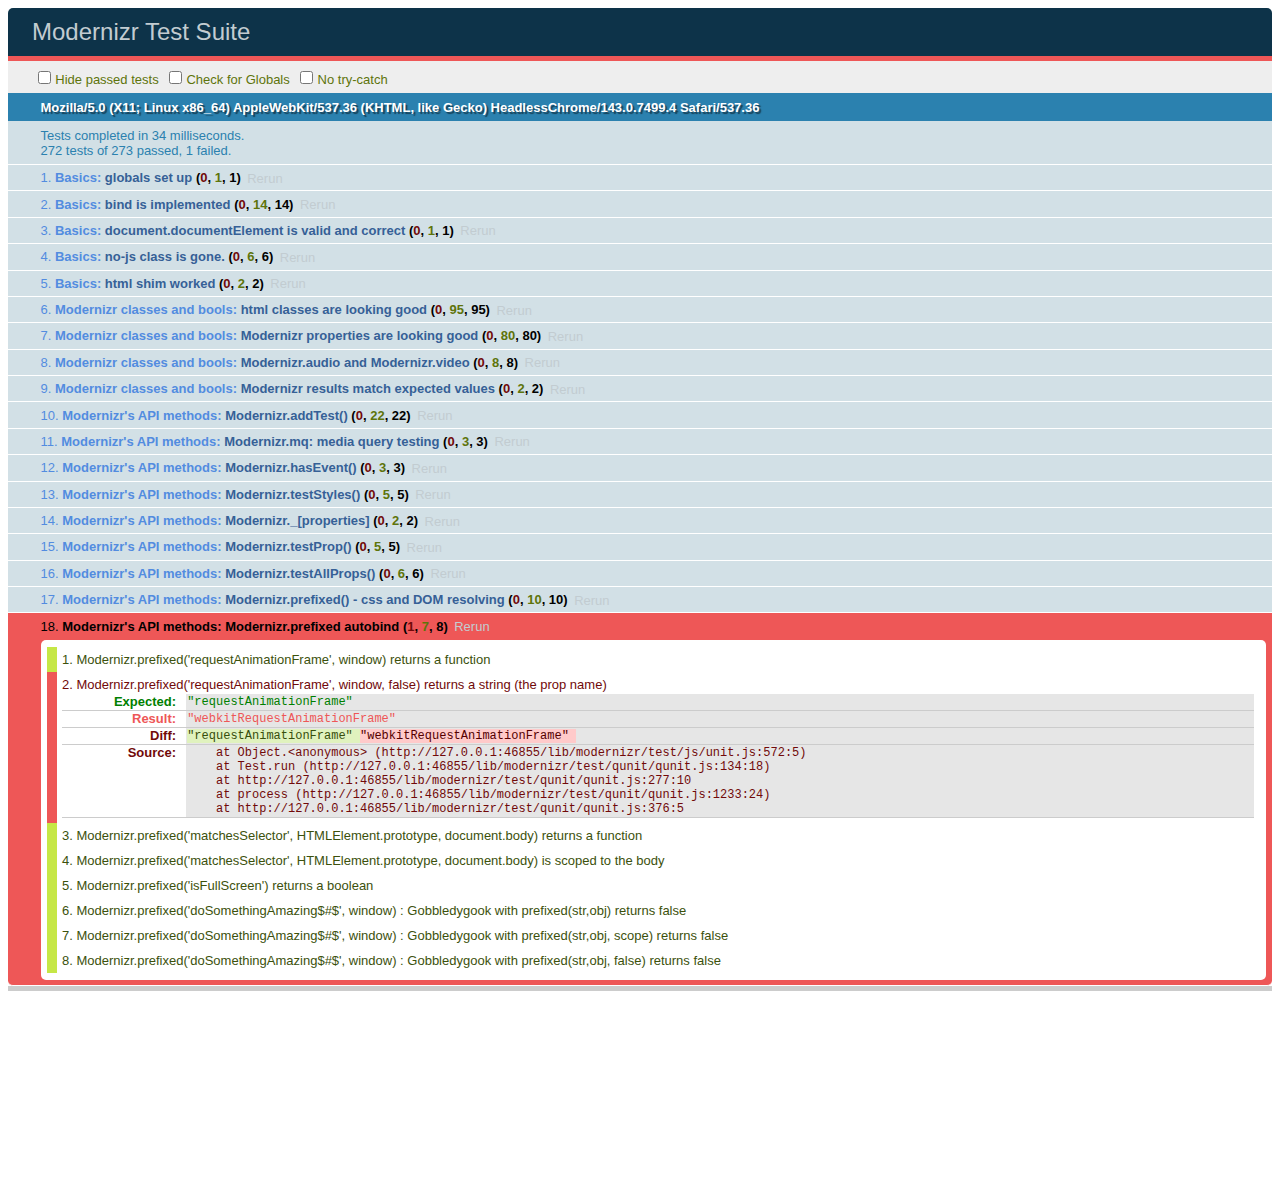
<file: lib/modernizr/test/basic.html>
<!DOCTYPE html>
<html class="+no-js no-js- no-js i-has-no-js">
<head>
  <meta charset="UTF-8">
  <title>Modernizr Test Suite</title>
  <link rel="stylesheet" href="qunit/qunit.css">
  <style>
     body { margin-bottom: 150px;}
     #testbed { font-family: Helvetica; color: #444; padding-bottom: 100px;}
     #testbed button { margin: 30px; font-size: 13px;}
     .data-notes, .offScreen { display:none;}
     table { width: 100%;}
     tbody tr:nth-child(even) td, tbody tr:nth-child(even) th {  border: 1px solid #ccc; border-left: 0; border-right: 0;}
     table td:nth-child(even), table th:nth-child(even) { background: #e6e6e6;}
     table tbody tr:hover td, table tbody tr:hover th { background: #e1e100!important;}
     td.wrong { background:red!important;}
     #html5section { visibility: hidden; }
     h1 label { display:none;}
     .output { padding: 0 0 0 16px;}
     .output ul { margin: 0;}
     .output li { color: #854747; }
     .output li.yes{color:#090;}
     .output li b{color:#000;}
     .output {font:14px/1.3 Inconsolata,Consolas,monospace;
                    -webkit-column-count: 5;
                       -moz-column-count: 5;
                            column-count: 5;}
      .output + .output { border-top: 5px solid #ccc; }
      textarea { width: 100%; min-height: 75px;}
      #caniusetrigger { font-size: 38px; font-family: monospace; display:block; }
  </style>

  <script src="https://raw.github.com/Modernizr/Modernizr/master/modernizr.js"></script>

  <script>window.Modernizr || document.write('<script src="../modernizr.js"><\/script>')</script>

  <script src="js/lib/polyfills.js"></script>
  <script src="js/lib/detect-global.js"></script>
  
  <script src="qunit/qunit.js"></script>
  <script src="js/lib/jquery-1.7b2.js"></script>
  
  <script src="js/setup.js"></script>
  
  <script src="js/unit.js"></script>
</head>
<body>
  <h1 id="qunit-header">Modernizr Test Suite</h1>
  <h2 id="qunit-banner"></h2>
  <div id="qunit-testrunner-toolbar"></div>
  <h2 id="qunit-userAgent"></h2>

  <ol id="qunit-tests"></ol>

  <div id="mod-output" class=output></div>
  <div id="mod-feattest-output" class=output></div>


  <br>
 
  <section><aside>this is an aside within a section</aside></section>
  
  
</body>
</html>
</file>
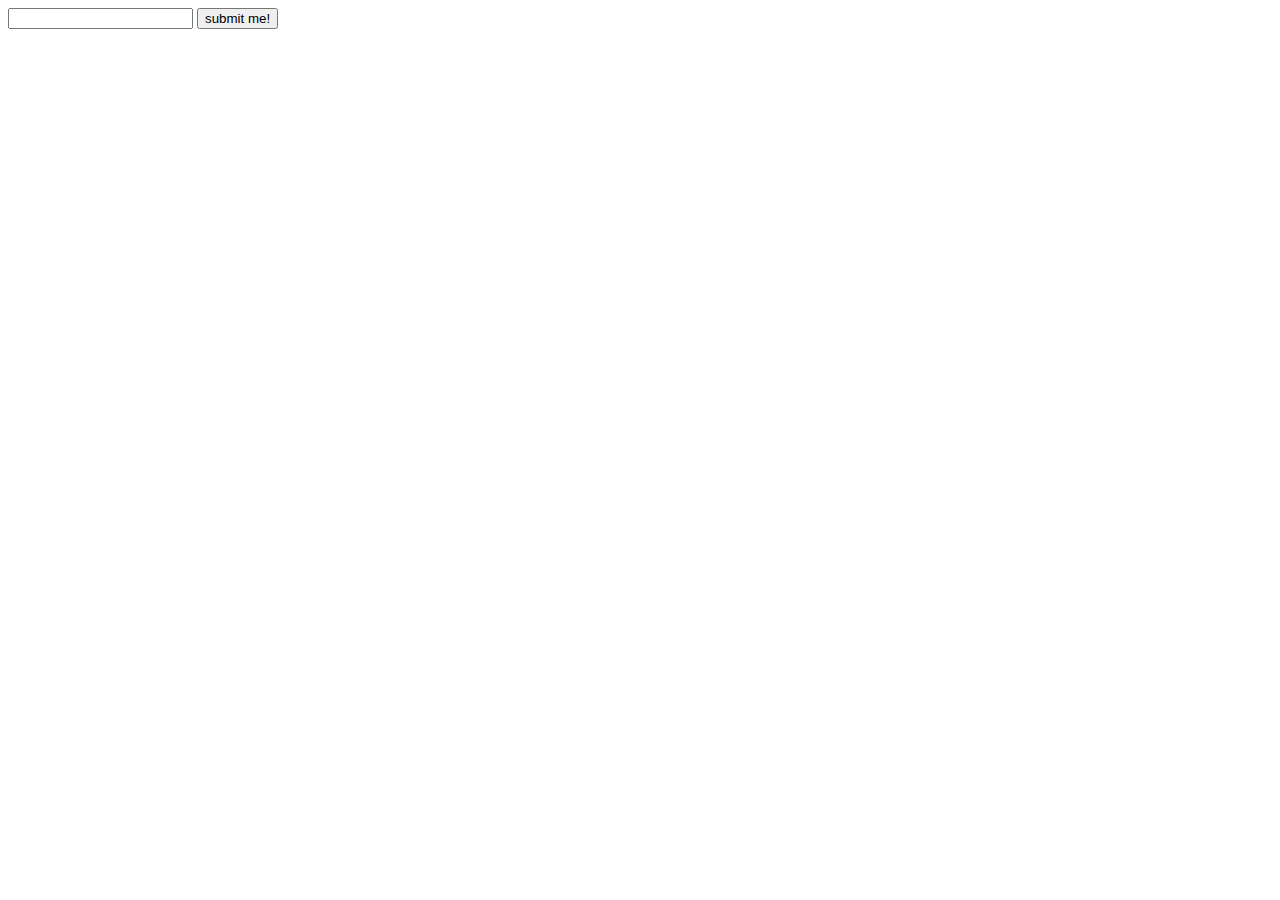
<file: lib/modernizr/test/caniuse_files/form_validation.html>
<!DOCTYPE html>
<!-- saved from url=(0045)http://tests.caniuse.com/form_validation.html -->
<html><head><meta http-equiv="Content-Type" content="text/html; charset=UTF-8"><script>
if(location.href.indexOf('?') >= 0) {
	document.write('FAIL');
}
</script>

</head><body><form action="http://tests.caniuse.com/form_validation.html?" method="post">

<input type="url" name="foo" required="">
<input type="submit" value="submit me!">

</form>
</body></html>
</file>
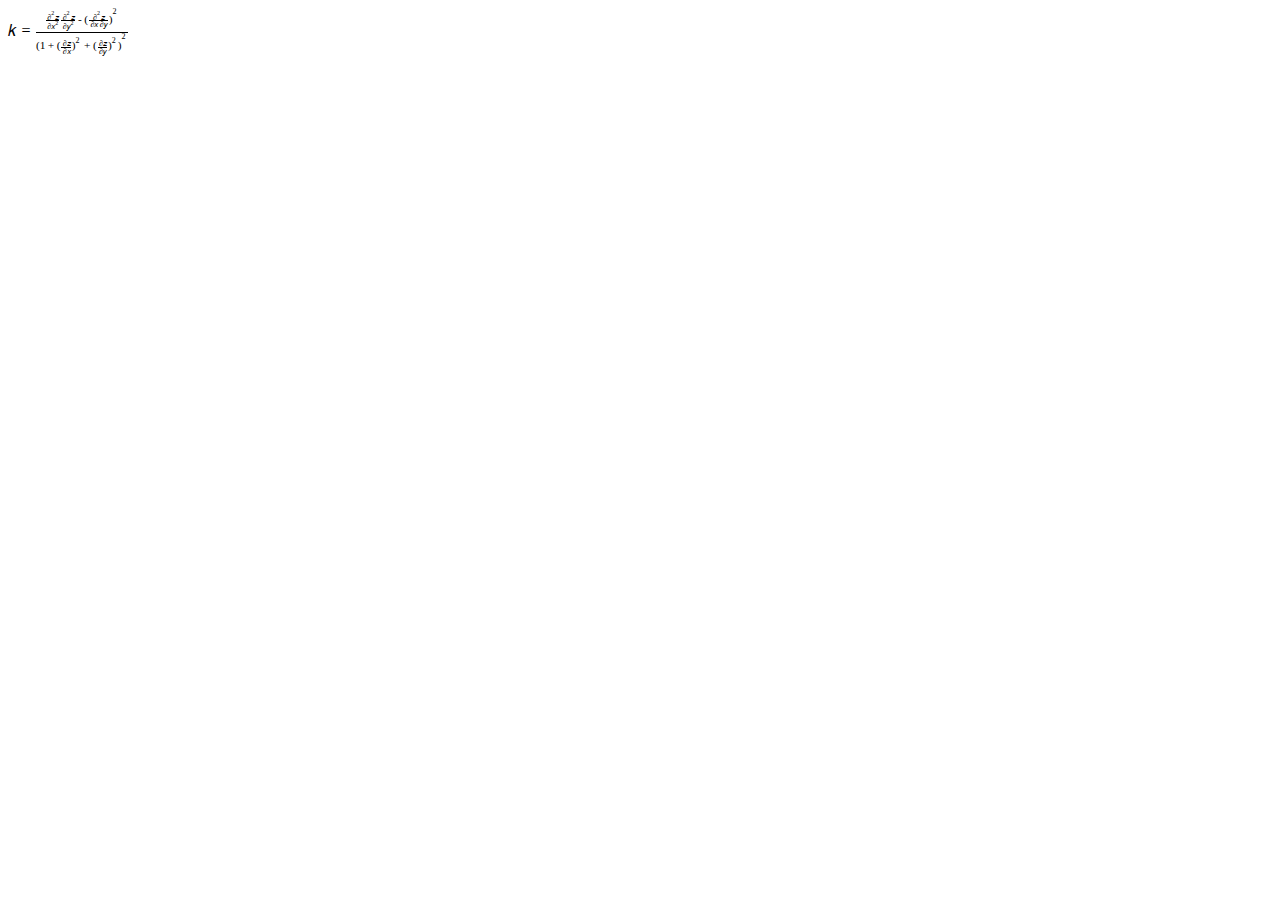
<file: lib/modernizr/test/caniuse_files/mathml.html>
<?xml version="1.0" encoding="utf-8"?>
<!DOCTYPE html PUBLIC "-//W3C//DTD XHTML 1.1 plus MathML 2.0//EN" "http://www.w3.org/Math/DTD/mathml2/xhtml-math11-f.dtd"><html xmlns="http://www.w3.org/1999/xhtml" xmlns:html="http://www.w3.org/1999/xhtml">
<head>
	<meta http-equiv="content-type" content="text/html; charset=utf-8" />
	<title>Untitled</title>
</head>
<body>
<math xmlns="http://www.w3.org/1998/Math/MathML">
<mrow>
  <mi>k</mi>
  <mo>=</mo>
  <mfrac>
    <mrow>
      <mfrac>
         <mrow>
          <msup>
            <mo>∂</mo>
            <mn>2</mn>
          </msup>
          <mi>z</mi>
        </mrow>
        <mrow>
          <mo>∂</mo>
          <msup>
            <mi>x</mi>
            <mn>2</mn>
          </msup>
        </mrow>
      </mfrac>
      <mfrac>
        <mrow>
          <msup>
            <mo>∂</mo>
            <mn>2</mn>
          </msup>
          <mi>z</mi>
        </mrow>
        <mrow>
          <mo>∂</mo>
          <msup>
            <mi>y</mi>
            <mn>2</mn>
          </msup>
        </mrow>
      </mfrac>
      <mo>-</mo>
      <msup>
        <mrow>
          <mo>(</mo>
          <mfrac>
            <mrow>
              <msup>
                <mo>∂</mo>
                <mn>2</mn>
              </msup>
              <mi>z</mi>
            </mrow>
            <mrow>
              <mo>∂</mo>
              <mi>x</mi>
              <mo>∂</mo>
              <mi>y</mi>
              </mrow>
          </mfrac>
          <mo>)</mo>
        </mrow>
        <mn>2</mn>
      </msup>
    </mrow>
    <mrow>
      <msup>
        <mrow>
          <mo>(</mo>
          <mn>1</mn>
          <mo>+</mo>
          <msup>
            <mrow>
              <mo>(</mo>
              <mfrac>
                <mrow>
                  <mo>∂</mo>
                  <mi>z</mi>
                </mrow>
                <mrow>
                  <mo>∂</mo>
                  <mi>x</mi>
                </mrow>
              </mfrac>
              <mo>)</mo>
            </mrow>
            <mn>2</mn>
          </msup>
          <mo>+</mo>
          <msup>
            <mrow>
              <mo>(</mo>
              <mfrac>
                <mrow>
                  <mo>∂</mo>
                  <mi>z</mi>
                </mrow>
                <mrow>
                  <mo>∂</mo>
                  <mi>y</mi>
                </mrow>
              </mfrac>
              <mo>)</mo>
            </mrow>
            <mn>2</mn>
          </msup>
          <mo>)</mo>
        </mrow>
        <mn>2</mn>
      </msup>
    </mrow>
  </mfrac>
</mrow>
</math>
</body>
</html>
</file>
<file: lib/modernizr/test/qunit/qunit.css>
/**
 * QUnit v1.9.0 - A JavaScript Unit Testing Framework
 *
 * http://docs.jquery.com/QUnit
 *
 * Copyright (c) 2012 John Resig, Jörn Zaefferer
 * Dual licensed under the MIT (MIT-LICENSE.txt)
 * or GPL (GPL-LICENSE.txt) licenses.
 */

/** Font Family and Sizes */

#qunit-tests, #qunit-header, #qunit-banner, #qunit-testrunner-toolbar, #qunit-userAgent, #qunit-testresult {
	font-family: "Helvetica Neue Light", "HelveticaNeue-Light", "Helvetica Neue", Calibri, Helvetica, Arial, sans-serif;
}

#qunit-testrunner-toolbar, #qunit-userAgent, #qunit-testresult, #qunit-tests li { font-size: small; }
#qunit-tests { font-size: smaller; }


/** Resets */

#qunit-tests, #qunit-tests ol, #qunit-header, #qunit-banner, #qunit-userAgent, #qunit-testresult {
	margin: 0;
	padding: 0;
}


/** Header */

#qunit-header {
	padding: 0.5em 0 0.5em 1em;

	color: #8699a4;
	background-color: #0d3349;

	font-size: 1.5em;
	line-height: 1em;
	font-weight: normal;

	border-radius: 5px 5px 0 0;
	-moz-border-radius: 5px 5px 0 0;
	-webkit-border-top-right-radius: 5px;
	-webkit-border-top-left-radius: 5px;
}

#qunit-header a {
	text-decoration: none;
	color: #c2ccd1;
}

#qunit-header a:hover,
#qunit-header a:focus {
	color: #fff;
}

#qunit-testrunner-toolbar label {
	display: inline-block;
	padding: 0 .5em 0 .1em;
}

#qunit-banner {
	height: 5px;
}

#qunit-testrunner-toolbar {
	padding: 0.5em 0 0.5em 2em;
	color: #5E740B;
	background-color: #eee;
}

#qunit-userAgent {
	padding: 0.5em 0 0.5em 2.5em;
	background-color: #2b81af;
	color: #fff;
	text-shadow: rgba(0, 0, 0, 0.5) 2px 2px 1px;
}


/** Tests: Pass/Fail */

#qunit-tests {
	list-style-position: inside;
}

#qunit-tests li {
	padding: 0.4em 0.5em 0.4em 2.5em;
	border-bottom: 1px solid #fff;
	list-style-position: inside;
}

#qunit-tests.hidepass li.pass, #qunit-tests.hidepass li.running  {
	display: none;
}

#qunit-tests li strong {
	cursor: pointer;
}

#qunit-tests li a {
	padding: 0.5em;
	color: #c2ccd1;
	text-decoration: none;
}
#qunit-tests li a:hover,
#qunit-tests li a:focus {
	color: #000;
}

#qunit-tests ol {
	margin-top: 0.5em;
	padding: 0.5em;

	background-color: #fff;

	border-radius: 5px;
	-moz-border-radius: 5px;
	-webkit-border-radius: 5px;
}

#qunit-tests table {
	border-collapse: collapse;
	margin-top: .2em;
}

#qunit-tests th {
	text-align: right;
	vertical-align: top;
	padding: 0 .5em 0 0;
}

#qunit-tests td {
	vertical-align: top;
}

#qunit-tests pre {
	margin: 0;
	white-space: pre-wrap;
	word-wrap: break-word;
}

#qunit-tests del {
	background-color: #e0f2be;
	color: #374e0c;
	text-decoration: none;
}

#qunit-tests ins {
	background-color: #ffcaca;
	color: #500;
	text-decoration: none;
}

/*** Test Counts */

#qunit-tests b.counts                       { color: black; }
#qunit-tests b.passed                       { color: #5E740B; }
#qunit-tests b.failed                       { color: #710909; }

#qunit-tests li li {
	padding: 5px;
	background-color: #fff;
	border-bottom: none;
	list-style-position: inside;
}

/*** Passing Styles */

#qunit-tests li li.pass {
	color: #3c510c;
	background-color: #fff;
	border-left: 10px solid #C6E746;
}

#qunit-tests .pass                          { color: #528CE0; background-color: #D2E0E6; }
#qunit-tests .pass .test-name               { color: #366097; }

#qunit-tests .pass .test-actual,
#qunit-tests .pass .test-expected           { color: #999999; }

#qunit-banner.qunit-pass                    { background-color: #C6E746; }

/*** Failing Styles */

#qunit-tests li li.fail {
	color: #710909;
	background-color: #fff;
	border-left: 10px solid #EE5757;
	white-space: pre;
}

#qunit-tests > li:last-child {
	border-radius: 0 0 5px 5px;
	-moz-border-radius: 0 0 5px 5px;
	-webkit-border-bottom-right-radius: 5px;
	-webkit-border-bottom-left-radius: 5px;
}

#qunit-tests .fail                          { color: #000000; background-color: #EE5757; }
#qunit-tests .fail .test-name,
#qunit-tests .fail .module-name             { color: #000000; }

#qunit-tests .fail .test-actual             { color: #EE5757; }
#qunit-tests .fail .test-expected           { color: green;   }

#qunit-banner.qunit-fail                    { background-color: #EE5757; }


/** Result */

#qunit-testresult {
	padding: 0.5em 0.5em 0.5em 2.5em;

	color: #2b81af;
	background-color: #D2E0E6;

	border-bottom: 1px solid white;
}
#qunit-testresult .module-name {
	font-weight: bold;
}

/** Fixture */

#qunit-fixture {
	position: absolute;
	top: -10000px;
	left: -10000px;
	width: 1000px;
	height: 1000px;
}
</file>
